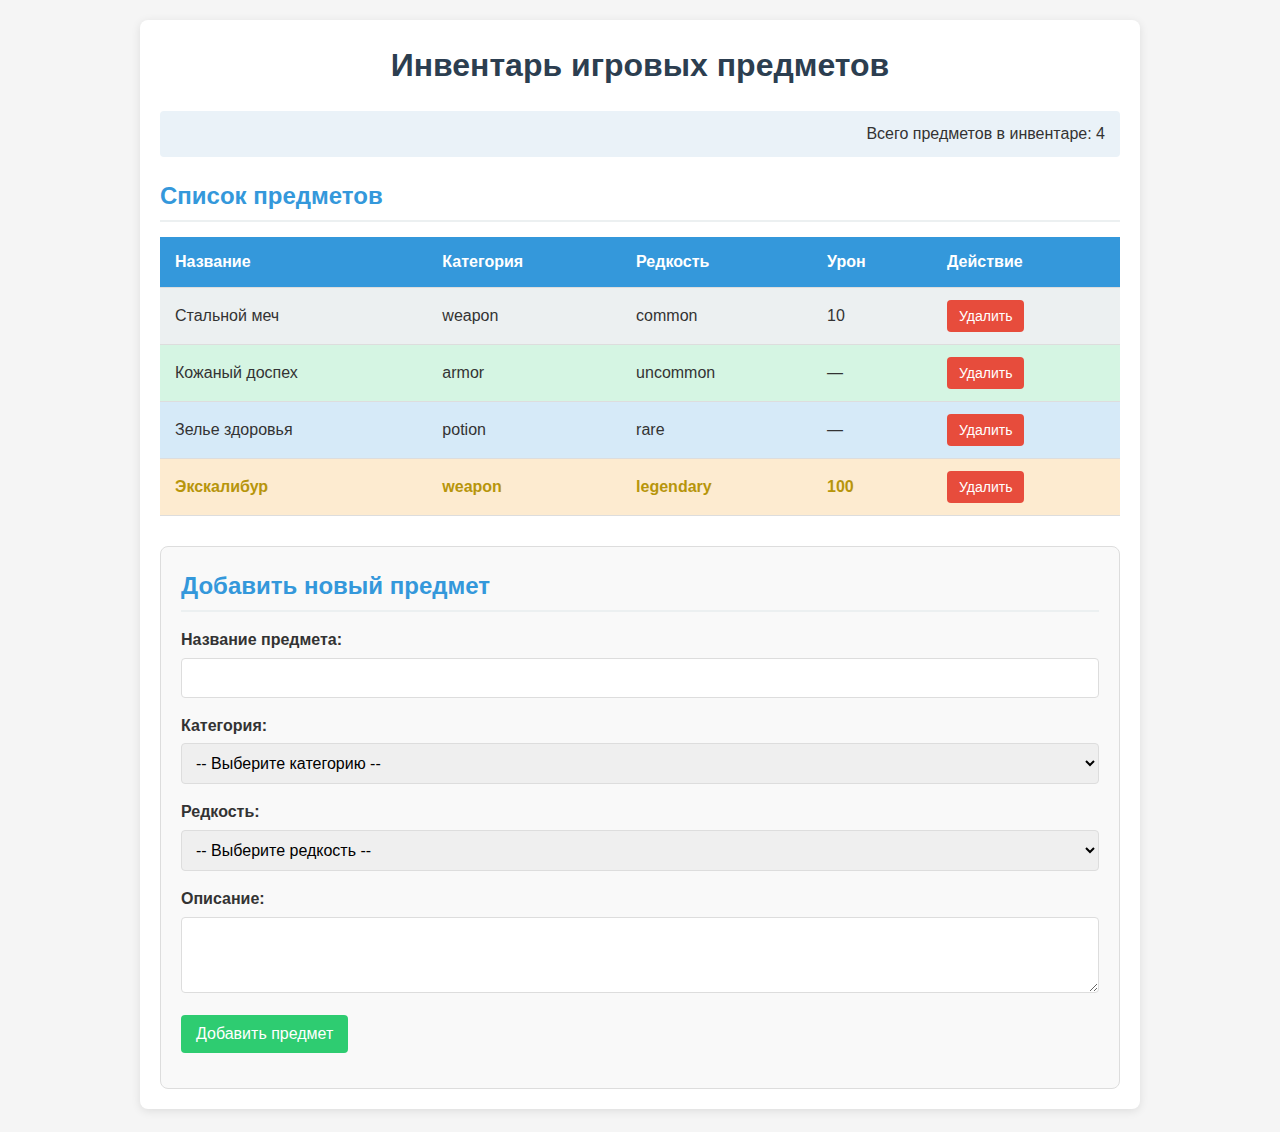
<file: Lab4/index.html>
<!DOCTYPE html>
<html lang="ru">
  <head>
    <meta charset="UTF-8" />
    <meta name="viewport" content="width=device-width, initial-scale=1.0" />
    <title>Лабораторная работа №4 - Инвентарь предметов</title>
    <link rel="stylesheet" href="style.css" />
    <script type="module" src="src/index.js"></script>
  </head>
  <body>
    <div class="container">
      <h1>Инвентарь игровых предметов</h1>

      <!-- Статистика инвентаря -->
      <div class="stats-container">
        <p>Всего предметов в инвентаре: <span id="item-count">0</span></p>
      </div>

      <!-- Таблица инвентаря -->
      <div class="inventory-container">
        <h2>Список предметов</h2>
        <table id="inventory-table">
          <thead>
            <tr>
              <th>Название</th>
              <th>Категория</th>
              <th>Редкость</th>
              <th>Урон</th>
              <th>Действие</th>
            </tr>
          </thead>
          <tbody id="inventory-table-body">
            <!-- Здесь будут динамически добавляться предметы -->
          </tbody>
        </table>
      </div>

      <!-- Детальная информация о предмете -->
      <div id="item-details" class="item-details">
        <!-- Здесь будет отображаться детальная информация при наведении -->
      </div>

      <!-- Форма добавления предмета -->
      <div class="form-container">
        <h2>Добавить новый предмет</h2>

        <!-- Контейнер для ошибок валидации -->
        <div id="form-errors" class="error-container"></div>

        <form id="add-item-form">
          <div class="form-group">
            <label for="item-name">Название предмета:</label>
            <input type="text" id="item-name" name="item-name" required />
          </div>

          <div class="form-group">
            <label for="item-category">Категория:</label>
            <select id="item-category" name="item-category" required>
              <option value="">-- Выберите категорию --</option>
              <option value="weapon">Оружие</option>
              <option value="armor">Броня</option>
              <option value="potion">Зелье</option>
            </select>
          </div>

          <div class="form-group">
            <label for="item-rarity">Редкость:</label>
            <select id="item-rarity" name="item-rarity" required>
              <option value="">-- Выберите редкость --</option>
              <option value="common">Обычный</option>
              <option value="uncommon">Необычный</option>
              <option value="rare">Редкий</option>
              <option value="legendary">Легендарный</option>
            </select>
          </div>

          <div class="form-group">
            <label for="item-description">Описание:</label>
            <textarea
              id="item-description"
              name="item-description"
              rows="3"
            ></textarea>
          </div>

          <div class="form-group" id="damage-field" style="display: none">
            <label for="item-damage">Урон:</label>
            <input type="number" id="item-damage" name="item-damage" min="1" />
          </div>

          <div class="form-group">
            <button type="submit" class="add-btn">Добавить предмет</button>
          </div>
        </form>
      </div>
    </div>
  </body>
</html>
</file>
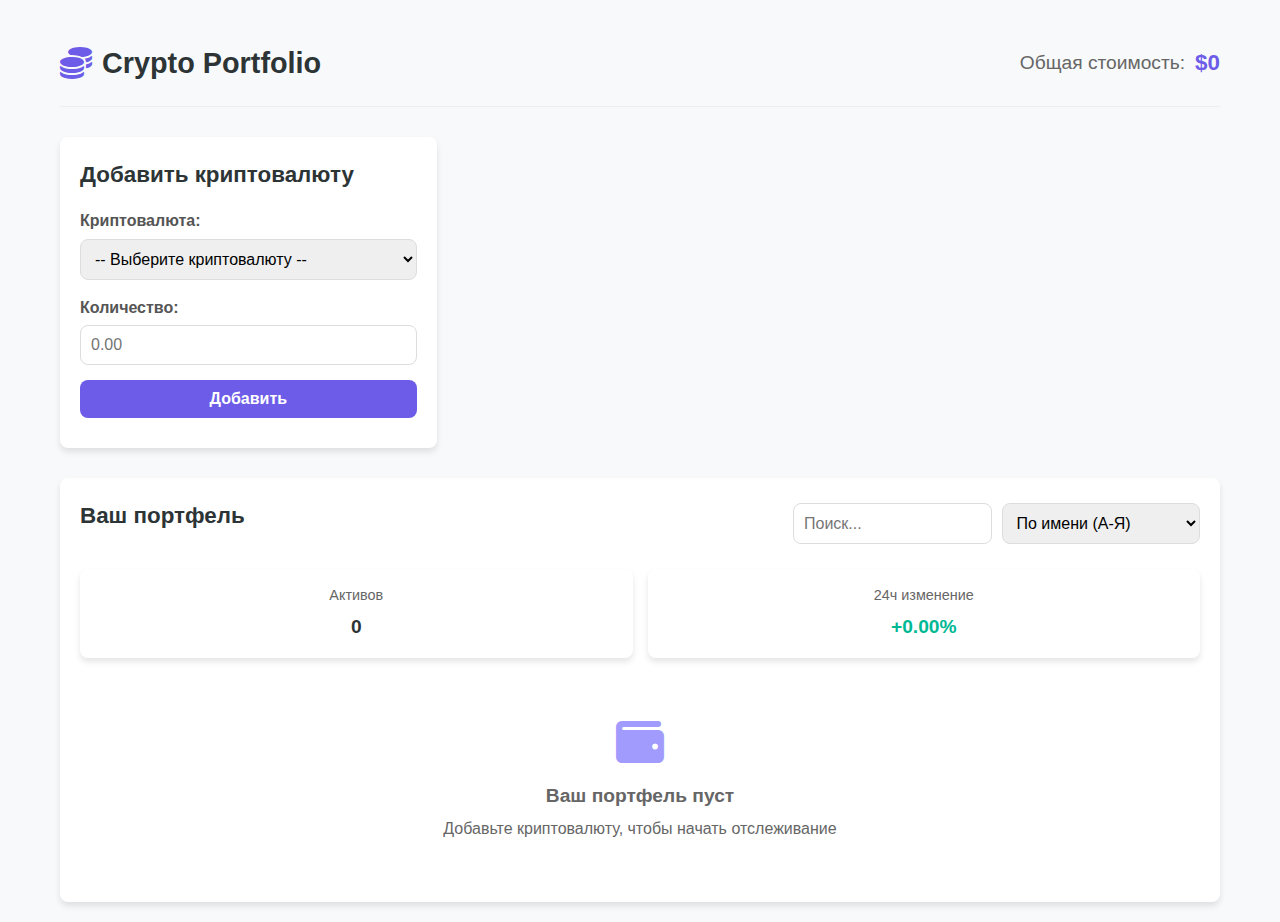
<file: LI/index.html>
<!DOCTYPE html>
<html lang="ru">
  <head>
    <meta charset="UTF-8" />
    <meta name="viewport" content="width=device-width, initial-scale=1.0" />
    <title>Crypto Portfolio Tracker</title>
    <link rel="stylesheet" href="./css/styles.css" />
    <link
      rel="stylesheet"
      href="https://cdnjs.cloudflare.com/ajax/libs/font-awesome/6.0.0-beta3/css/all.min.css"
    />
  </head>
  <body>
    <div class="app-container">
      <header class="app-header">
        <div class="logo">
          <i class="fas fa-coins"></i>
          <h1>Crypto Portfolio</h1>
        </div>
        <div class="total-value">
          <span>Общая стоимость:</span>
          <span id="totalValue">$0.00</span>
        </div>
      </header>

      <main class="app-main">
        <section class="add-crypto-section">
          <h2>Добавить криптовалюту</h2>
          <form id="addCryptoForm">
            <div class="form-group">
              <label for="cryptoSelect">Криптовалюта:</label>
              <select id="cryptoSelect" required>
                <option value="">-- Выберите криптовалюту --</option>
              </select>
            </div>
            <div class="form-group">
              <label for="cryptoAmount">Количество:</label>
              <input
                type="number"
                id="cryptoAmount"
                min="0.00000001"
                step="any"
                required
                placeholder="0.00"
              />
            </div>
            <button type="submit" class="btn-add">Добавить</button>
          </form>
          <div id="formError" class="error-message"></div>
        </section>

        <section class="portfolio-section">
          <div class="section-header">
            <h2>Ваш портфель</h2>
            <div class="controls">
              <input type="text" id="searchInput" placeholder="Поиск..." />
              <select id="sortSelect">
                <option value="name-asc">По имени (А-Я)</option>
                <option value="name-desc">По имени (Я-А)</option>
                <option value="value-asc">По стоимости (↑)</option>
                <option value="value-desc">По стоимости (↓)</option>
              </select>
            </div>
          </div>
          <div class="portfolio-stats">
            <div class="stat-card">
              <span>Активов</span>
              <span id="assetsCount">0</span>
            </div>
            <div class="stat-card">
              <span>24ч изменение</span>
              <span id="dailyChange">+0.00%</span>
            </div>
          </div>
          <div id="portfolioList" class="portfolio-list"></div>
          <div id="emptyPortfolio" class="empty-portfolio">
            <i class="fas fa-wallet"></i>
            <p>Ваш портфель пуст</p>
            <p>Добавьте криптовалюту, чтобы начать отслеживание</p>
          </div>
        </section>
      </main>
    </div>

    <div id="cryptoModal" class="modal">
      <div class="modal-content">
        <span class="close-modal">&times;</span>
        <h2 id="modalTitle">Детали</h2>
        <div id="modalContent"></div>
      </div>
    </div>

    <script type="module" src="./js/app.js"></script>
  </body>
</html>
</file>
<file: Lab4/style.css>
/* Общие стили */
* {
    box-sizing: border-box;
    margin: 0;
    padding: 0;
}

body {
    font-family: 'Segoe UI', Tahoma, Geneva, Verdana, sans-serif;
    line-height: 1.6;
    color: #333;
    background-color: #f5f5f5;
    padding: 20px;
}

.container {
    max-width: 1000px;
    margin: 0 auto;
    padding: 20px;
    background-color: #fff;
    border-radius: 8px;
    box-shadow: 0 2px 10px rgba(0, 0, 0, 0.1);
}

h1 {
    text-align: center;
    margin-bottom: 20px;
    color: #2c3e50;
}

h2 {
    color: #3498db;
    margin-bottom: 15px;
    border-bottom: 2px solid #ecf0f1;
    padding-bottom: 5px;
}

/* Стили для таблицы инвентаря */
.inventory-container {
    margin-bottom: 30px;
}

table {
    width: 100%;
    border-collapse: collapse;
    margin-bottom: 20px;
}

th,
td {
    padding: 12px 15px;
    text-align: left;
    border-bottom: 1px solid #ddd;
}

th {
    background-color: #3498db;
    color: white;
}

tr:hover {
    background-color: #f5f5f5;
}

/* Стили для разных редкостей предметов */
.common-item {
    background-color: #ecf0f1;
}

.uncommon-item {
    background-color: #d5f5e3;
}

.rare-item {
    background-color: #d6eaf8;
}

.legendary-item {
    background-color: #fdebd0;
    color: #b7950b;
    font-weight: bold;
}

/* Стили для кнопок */
button {
    padding: 8px 12px;
    cursor: pointer;
    border: none;
    border-radius: 4px;
    font-size: 14px;
    transition: background-color 0.3s;
}

.delete-btn {
    background-color: #e74c3c;
    color: white;
}

.delete-btn:hover {
    background-color: #c0392b;
}

.add-btn {
    background-color: #2ecc71;
    color: white;
    padding: 10px 15px;
    font-size: 16px;
}

.add-btn:hover {
    background-color: #27ae60;
}

/* Стили для формы */
.form-container {
    background-color: #f9f9f9;
    padding: 20px;
    border-radius: 8px;
    border: 1px solid #ddd;
}

.form-group {
    margin-bottom: 15px;
}

label {
    display: block;
    margin-bottom: 5px;
    font-weight: bold;
}

input,
select,
textarea {
    width: 100%;
    padding: 10px;
    border: 1px solid #ddd;
    border-radius: 4px;
    font-size: 16px;
}

input:focus,
select:focus,
textarea:focus {
    outline: none;
    border-color: #3498db;
    box-shadow: 0 0 5px rgba(52, 152, 219, 0.5);
}

/* Стили для детальной информации о предмете */
.item-details {
    background-color: #f9f9f9;
    padding: 15px;
    border-radius: 8px;
    margin-bottom: 20px;
    border: 1px solid #ddd;
    display: none;
}

.item-details h3 {
    color: #3498db;
    margin-bottom: 10px;
}

.item-details p {
    margin-bottom: 8px;
}

/* Стили для контейнера ошибок */
.error-container {
    background-color: #ffeaea;
    color: #e74c3c;
    padding: 10px;
    margin-bottom: 15px;
    border-radius: 4px;
    border: 1px solid #e74c3c;
    display: none;
}

.error-container p {
    margin-bottom: 5px;
}

/* Стили для статистики */
.stats-container {
    background-color: #eaf2f8;
    padding: 10px 15px;
    border-radius: 4px;
    margin-bottom: 20px;
    text-align: right;
}

/* Анимация для удаления предмета */
@keyframes fadeOut {
    from {
        opacity: 1;
    }

    to {
        opacity: 0;
    }
}

.fade-out {
    animation: fadeOut 0.5s forwards;
}
</file>
<file: LI/css/styles.css>
:root {
    --primary-color: #6c5ce7;
    --secondary-color: #a29bfe;
    --accent-color: #00cec9;
    --dark-color: #2d3436;
    --light-color: #f5f6fa;
    --success-color: #00b894;
    --danger-color: #d63031;
    --warning-color: #fdcb6e;
    --border-radius: 8px;
    --box-shadow: 0 4px 6px rgba(0, 0, 0, 0.1);
    --transition: all 0.3s ease;
}

* {
    margin: 0;
    padding: 0;
    box-sizing: border-box;
    font-family: 'Segoe UI', Tahoma, Geneva, Verdana, sans-serif;
}

body {
    background-color: #f8f9fa;
    color: var(--dark-color);
    line-height: 1.6;
}

.app-container {
    max-width: 1200px;
    margin: 0 auto;
    padding: 20px;
}

.app-header {
    display: flex;
    justify-content: space-between;
    align-items: center;
    padding: 20px 0;
    margin-bottom: 30px;
    border-bottom: 1px solid #eee;
}

.logo {
    display: flex;
    align-items: center;
    gap: 10px;
}

.logo i {
    font-size: 2rem;
    color: var(--primary-color);
}

.logo h1 {
    font-size: 1.8rem;
    font-weight: 700;
    color: var(--dark-color);
}

.total-value {
    display: flex;
    align-items: center;
    gap: 10px;
    font-size: 1.2rem;
}

.total-value span:first-child {
    color: #666;
}

#totalValue {
    font-weight: 700;
    font-size: 1.4rem;
    color: var(--primary-color);
}

.app-main {
    display: grid;
    grid-template-columns: 1fr 2fr;
    gap: 30px;
}

.add-crypto-section,
.portfolio-section,
.chart-section {
    background: white;
    border-radius: var(--border-radius);
    padding: 20px;
    box-shadow: var(--box-shadow);
}

.add-crypto-section {
    height: fit-content;
}

.section-header {
    display: flex;
    justify-content: space-between;
    align-items: center;
    margin-bottom: 20px;
}

.controls {
    display: flex;
    gap: 10px;
}

.portfolio-section {
    grid-column: span 2;
}

.chart-section {
    grid-column: span 2;
    height: 400px;
}

.portfolio-chart {
    height: 350px;
    position: relative;
}

h2 {
    font-size: 1.4rem;
    margin-bottom: 15px;
    color: var(--dark-color);
}

.form-group {
    margin-bottom: 15px;
}

label {
    display: block;
    margin-bottom: 5px;
    font-weight: 600;
    color: #555;
}

select,
input {
    width: 100%;
    padding: 10px;
    border: 1px solid #ddd;
    border-radius: var(--border-radius);
    font-size: 1rem;
    transition: var(--transition);
}

select:focus,
input:focus {
    outline: none;
    border-color: var(--primary-color);
    box-shadow: 0 0 0 2px rgba(108, 92, 231, 0.2);
}

.btn-add {
    background-color: var(--primary-color);
    color: white;
    border: none;
    padding: 10px 15px;
    border-radius: var(--border-radius);
    cursor: pointer;
    font-size: 1rem;
    font-weight: 600;
    width: 100%;
    transition: var(--transition);
}

.btn-add:hover {
    background-color: #5649c5;
}

.error-message {
    color: var(--danger-color);
    margin-top: 10px;
    font-size: 0.9rem;
}

.portfolio-stats {
    display: flex;
    gap: 15px;
    margin-bottom: 20px;
}

.stat-card {
    flex: 1;
    background: white;
    border-radius: var(--border-radius);
    padding: 15px;
    box-shadow: var(--box-shadow);
    text-align: center;
}

.stat-card span:first-child {
    display: block;
    font-size: 0.9rem;
    color: #666;
    margin-bottom: 5px;
}

.stat-card span:last-child {
    font-size: 1.2rem;
    font-weight: 700;
    color: var(--dark-color);
}

#dailyChange {
    color: var(--success-color);
}

.portfolio-list {
    display: grid;
    grid-template-columns: repeat(auto-fill, minmax(280px, 1fr));
    gap: 15px;
}

.crypto-card {
    background: white;
    border-radius: var(--border-radius);
    padding: 15px;
    box-shadow: var(--box-shadow);
    transition: var(--transition);
    border-left: 4px solid var(--primary-color);
}

.crypto-card:hover {
    transform: translateY(-3px);
    box-shadow: 0 6px 12px rgba(0, 0, 0, 0.1);
}

.crypto-header {
    display: flex;
    justify-content: space-between;
    align-items: center;
    margin-bottom: 10px;
}

.crypto-name {
    font-weight: 700;
    font-size: 1.1rem;
}

.crypto-price {
    font-weight: 600;
    color: var(--primary-color);
}

.crypto-details {
    margin-bottom: 10px;
}

.detail-row {
    display: flex;
    justify-content: space-between;
    margin-bottom: 5px;
    font-size: 0.9rem;
}

.detail-label {
    color: #666;
}

.detail-value {
    font-weight: 600;
}

.positive {
    color: var(--success-color);
}

.negative {
    color: var(--danger-color);
}

.crypto-actions {
    display: flex;
    gap: 10px;
    margin-top: 10px;
}

.action-btn {
    flex: 1;
    padding: 8px;
    border: none;
    border-radius: var(--border-radius);
    cursor: pointer;
    font-size: 0.9rem;
    transition: var(--transition);
}

.edit-btn {
    background-color: var(--warning-color);
    color: var(--dark-color);
}

.edit-btn:hover {
    background-color: #fcb236;
}

.delete-btn {
    background-color: var(--danger-color);
    color: white;
}

.delete-btn:hover {
    background-color: #c0392b;
}

.empty-portfolio {
    text-align: center;
    padding: 40px 20px;
    color: #666;
}

.empty-portfolio i {
    font-size: 3rem;
    margin-bottom: 15px;
    color: var(--secondary-color);
}

.empty-portfolio p:first-of-type {
    font-size: 1.2rem;
    font-weight: 600;
    margin-bottom: 5px;
}

.modal {
    display: none;
    position: fixed;
    z-index: 100;
    left: 0;
    top: 0;
    width: 100%;
    height: 100%;
    background-color: rgba(0, 0, 0, 0.5);
    overflow: auto;
}

.modal-content {
    background-color: white;
    margin: 10% auto;
    padding: 25px;
    border-radius: var(--border-radius);
    width: 90%;
    max-width: 500px;
    box-shadow: 0 5px 15px rgba(0, 0, 0, 0.3);
    position: relative;
}

.close-modal {
    position: absolute;
    top: 15px;
    right: 20px;
    font-size: 1.5rem;
    color: #aaa;
    cursor: pointer;
    transition: var(--transition);
}

.close-modal:hover {
    color: var(--dark-color);
}

@media (max-width: 768px) {
    .app-main {
        grid-template-columns: 1fr;
    }

    .portfolio-section,
    .chart-section {
        grid-column: span 1;
    }

    .section-header {
        flex-direction: column;
        align-items: flex-start;
        gap: 10px;
    }

    .controls {
        width: 100%;
    }

    #searchInput {
        width: 100%;
    }
}
</file>
